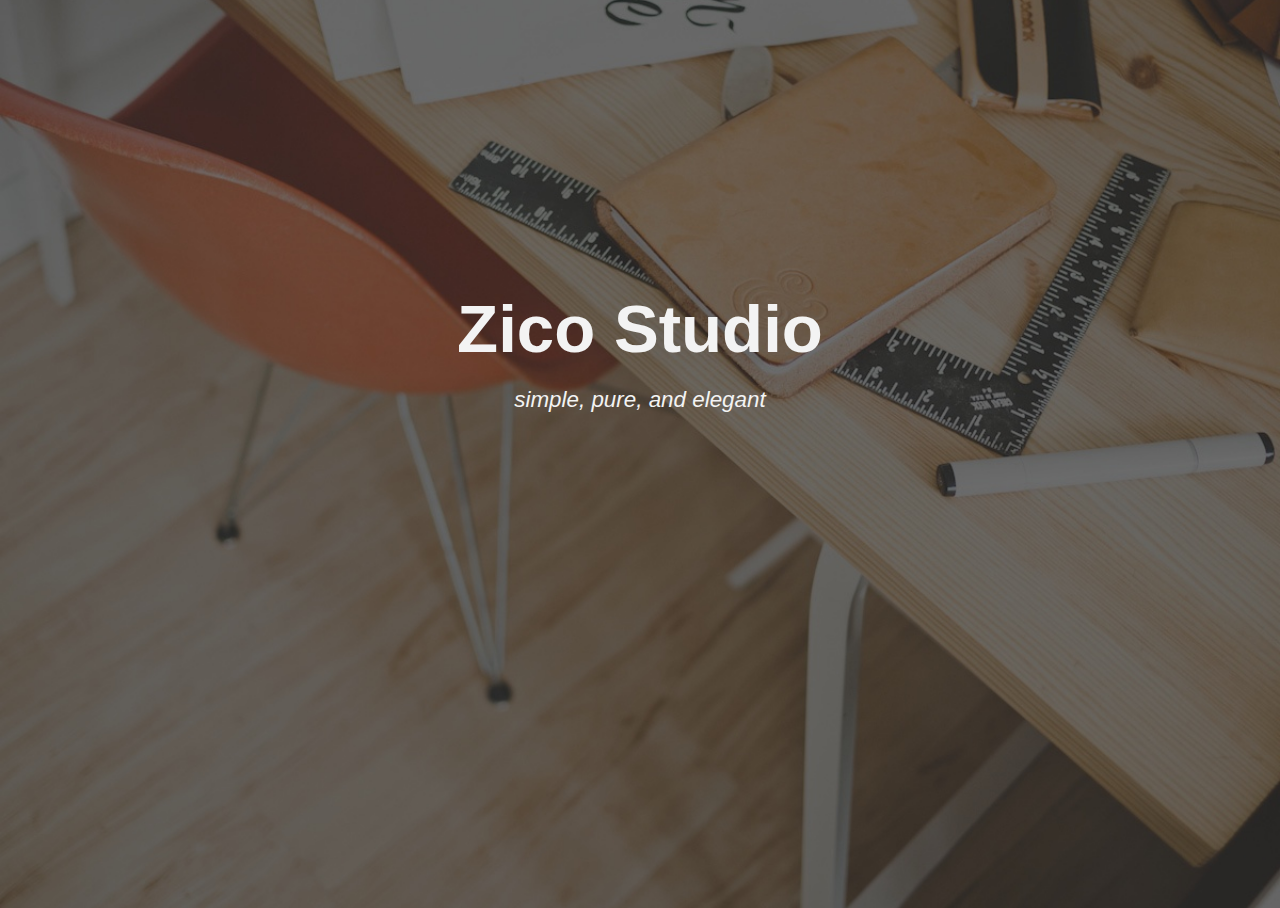
<file: index.html>
<!DOCTYPE html>
<html>
<head>
  <meta charset="utf-8"/>
  <meta name="viewport" content="width=device-width; initial-scale=0.5; maximum-scale=0.5; user-scalable=0;">
  <link rel="Shortcut Icon" type="image/x-icon" href="./fav.png"/>
  <title>Zico Studio</title>
  <style>
  
    html {
      background: url(./zico-bg.jpg) no-repeat center center fixed; 
      -webkit-background-size: cover;
      -moz-background-size: cover;
      -o-background-size: cover;
      background-size: cover;
      height: 100%;
      overflow: hidden;
    }
    body {
      height: 100%;
      overflow: auto;
      font-family: "Open Sans", "Helvetica Neue", Helvetica, Arial, sans-serif
    }

    #container {
      position: absolute;
      width: 98%;
      top: 30%;
      left: 1%;
    }

    #main {
      /*margin-top: 45%;*/
    }

    #main p {
      text-align: center;
      font-size: 1.4em;
      color: #f3f3f3;
      font-style: italic;
      margin: 0px;
      font-weight: 100;
    }

    #main h2 {
      font-size: 4.2em;
      text-align: center;
      color: #f3f3f3;
      margin: 20px;
    }

    @media screen and (max-width:515px){
      #main h2 {font-size: 3.6em; }
      #main p {font-size: 1.4em; }
    }

  </style>
  
  <script>(function(i,s,o,g,r,a,m){i["DaoVoiceObject"]=r;i[r]=i[r]||function(){(i[r].q=i[r].q||[]).push(arguments)},i[r].l=1*new Date();a=s.createElement(o),m=s.getElementsByTagName(o)[0];a.async=1;a.src=g;a.charset="utf-8";m.parentNode.insertBefore(a,m)})(window,document,"script",('https:' == document.location.protocol ? 'https:' : 'http:') + "//widget.daovoice.io/widget/38a499ac.js","daovoice")</script>
  
</head>
<body>
  <div id="container">
    <div id="main">
      <h2>Zico Studio</h2>
      <p>simple, pure, and elegant</p>
    </div>
  </div>
  <script>
    daovoice('init', {
      app_id: "38a499ac"
    });
    daovoice('update');
  </script>
  
</body>
</html>
</file>
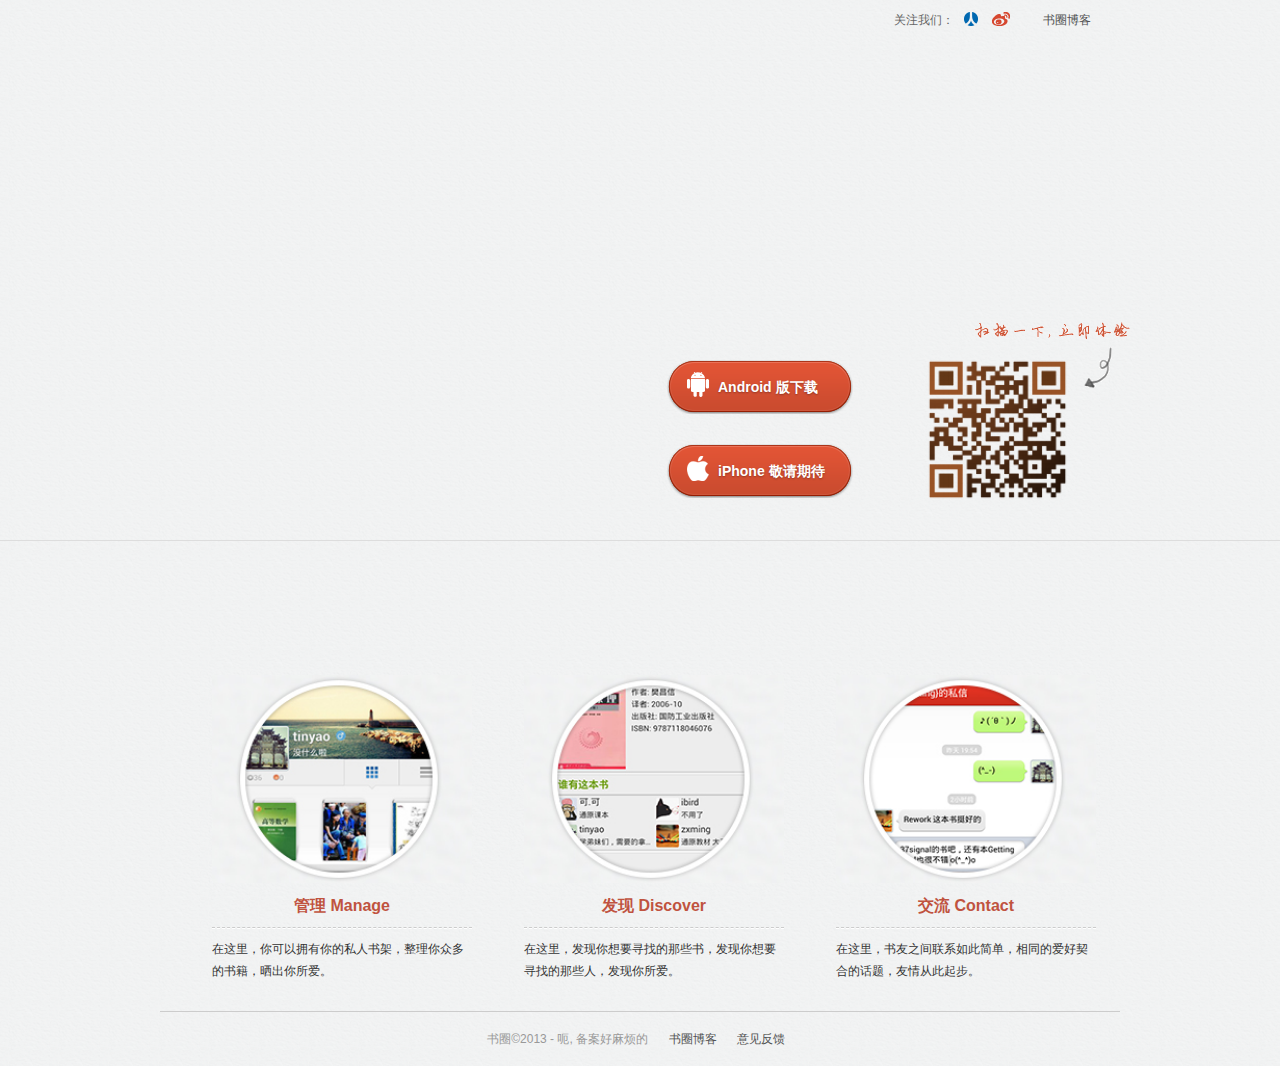
<file: bookcircle/index.htm>
<!DOCTYPE html>

<html>

  <head><meta http-equiv="Content-Type" content="text/html; charset=UTF-8">
    <title>书圈 - 发现 分享 你所爱</title>

    <meta name="mobile-agent" content="format=html5;url=#"> 
    <meta content="" name="description">
    <link rel="shortcut icon" type="image/x-icon" href="favicon.ico">
    <link rel="stylesheet" href="./css/min.index.css">

  </head>


  <body>

    <div id="hd">
      <div id="hd_con">
        <div id="hd_l"></div>
        <div id="hd_r">
          <h1 id="b_logo">BookCircle，书圈 —— 发现 分享 你所爱</h1>
          <div id="down">
            <a href="http://7xj05n.com1.z0.glb.clouddn.com/BookCircle.apk" class="android" onclick="_gaq.push ([&#39;_trackEvent&#39;, &#39;webdownload&#39;, &#39;home.androiddownload&#39;, &#39;home.androiddownload&#39;]);"><i></i>Android 版下载</a>

            <a class="ios" target=""><i></i>iPhone 敬请期待</a> 					
          </div>
        </div>
        <div class="qrcode"></div>
        <div class="tip"></div>

        <div id="follow_sns">
          <span>关注我们：</span> &nbsp;
          <a href="http://page.renren.com/601689267" class="rr" alt="人人网" title="人人网" target="_blank">人人网</a>&nbsp;&nbsp;
          <a href="http://weibo.com/bookcircle" class="wb" alt="新浪微博" title="新浪微博" target="_blank">新浪微博</a>
          <a href="http://blog.bookcircle.us" style="margin-left:30px" target="_blank">书圈博客</a>			
        </div>

      </div>
    </div>
    <ul id="bd">
      <li>
        <img src="./img/$1.jpg" data-pinit="registered">
        <h2>管理  Manage</h2>
        <p>在这里，你可以拥有你的私人书架，整理你众多的书籍，晒出你所爱。</p>
      </li>
      <li>
        <img src="./img/$2.jpg" data-pinit="registered">
        <h2>发现  Discover</h2>
        <p>在这里，发现你想要寻找的那些书，发现你想要寻找的那些人，发现你所爱。</p>
      </li>
      <li>
        <img src="./img/$3.jpg" data-pinit="registered">
        <h2>交流  Contact</h2>
        <p>在这里，书友之间联系如此简单，相同的爱好契合的话题，友情从此起步。</p>
      </li>
    </ul>

    <div id="ft">
      <p>书圈©2013 - 呃, 备案好麻烦的&nbsp;&nbsp;&nbsp;
        <a href="http://blog.bookcircle.us" alt="书圈博客" title="书圈博客" target="_blank">书圈博客</a>
        <a href="http://blog.bookcircle.us/#feedback" alt="意见反馈" title="意见反馈" target="_blank">意见反馈</a>
      </p>
    </div>

    <script>
      (function(i,s,o,g,r,a,m){i['GoogleAnalyticsObject']=r;i[r]=i[r]||function(){
        (i[r].q=i[r].q||[]).push(arguments)},i[r].l=1*new Date();a=s.createElement(o),
        m=s.getElementsByTagName(o)[0];a.async=1;a.src=g;m.parentNode.insertBefore(a,m)
      })(window,document,'script','//www.google-analytics.com/analytics.js','ga');

      ga('create', 'UA-33862304-4', 'bookcircle.us');
      ga('send', 'pageview');

    </script>

  </body>
</html>
</file>
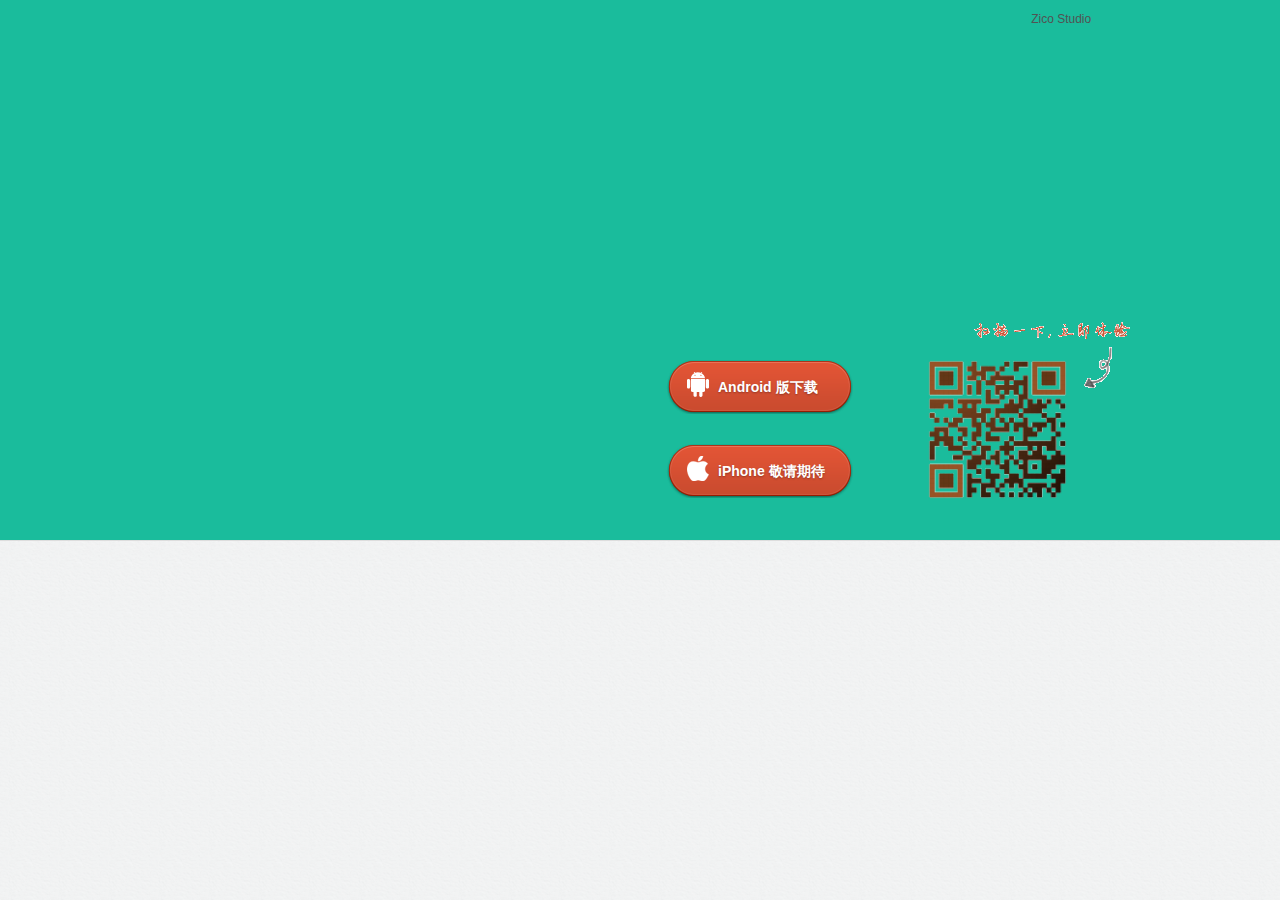
<file: template/index.htm>
<!DOCTYPE html>

<html>

  <head><meta http-equiv="Content-Type" content="text/html; charset=UTF-8">
    <title>书圈 - 发现 分享 你所爱</title>

    <meta name="mobile-agent" content="format=html5;url=#"> 
    <meta content="" name="description">
    <link rel="shortcut icon" type="image/x-icon" href="favicon.ico">
    <link rel="stylesheet" href="./css/min.index.css">

  </head>


  <body>
    <div id="hd">
      <div id="hd_con">
        <div id="hd_l"></div>
        <div id="hd_r">
          <h1 id="b_logo">BookCircle，书圈 —— 发现 分享 你所爱</h1>
          <div id="down">
            <a href="http://pan.baidu.com/s/18hc7c" class="android" onclick="_gaq.push ([&#39;_trackEvent&#39;, &#39;webdownload&#39;, &#39;home.androiddownload&#39;, &#39;home.androiddownload&#39;]);"><i></i>Android 版下载</a>

            <a class="ios" target=""><i></i>iPhone 敬请期待</a> 					
          </div>
        </div>
        <div class="qrcode"></div>
        <div class="tip"></div>

        <div id="follow_sns">
          <a href="http://blog.bookcircle.us" style="margin-left:30px" target="_blank">Zico Studio</a>			
        </div>

      </div>
    </div>
    

    <script>
      (function(i,s,o,g,r,a,m){i['GoogleAnalyticsObject']=r;i[r]=i[r]||function(){
        (i[r].q=i[r].q||[]).push(arguments)},i[r].l=1*new Date();a=s.createElement(o),
        m=s.getElementsByTagName(o)[0];a.async=1;a.src=g;m.parentNode.insertBefore(a,m)
      })(window,document,'script','//www.google-analytics.com/analytics.js','ga');

      ga('create', 'UA-33862304-4', 'bookcircle.us');
      ga('send', 'pageview');

    </script>

  </body>
</html>
</file>
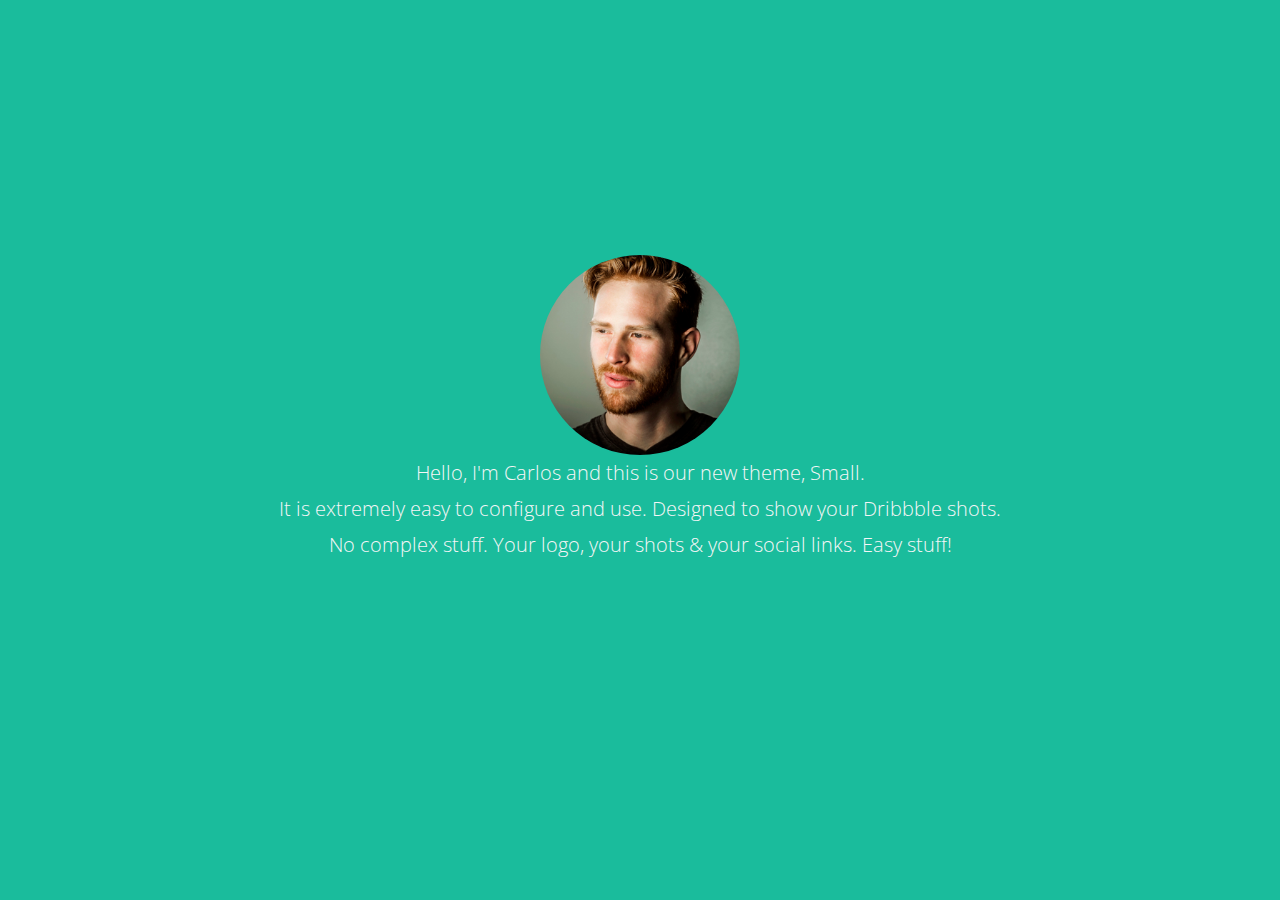
<file: wing/index.html>
<!DOCTYPE html>
<html lang="en">
  <head>
    <meta charset="utf-8">
    <meta http-equiv="X-UA-Compatible" content="IE=edge">
    <meta name="viewport" content="width=device-width, initial-scale=1.0">
    <meta name="description" content="">
    <meta name="author" content="">
    <link rel="shortcut icon" href="assets/ico/favicon.png">

    <title>Small - Free Bootstrap 3 Theme</title>

    <!-- Bootstrap core CSS -->
    <link href="assets/css/bootstrap.min.css" rel="stylesheet">

    <!-- Custom styles for this template -->
    <link href="assets/css/main.css" rel="stylesheet">
    <link href="assets/css/font-awesome.min.css" rel="stylesheet">

    <!-- HTML5 shim and Respond.js IE8 support of HTML5 elements and media queries -->
    <!--[if lt IE 9]>
      <script src="https://oss.maxcdn.com/libs/html5shiv/3.7.0/html5shiv.js"></script>
      <script src="https://oss.maxcdn.com/libs/respond.js/1.3.0/respond.min.js"></script>
    <![endif]-->
  </head>

  <body>

	<section id="hero">
			<div style="background: url(http://pic.yupoo.com/bookcircle_v/D3RsQYPt/11O6Hc.png) no-repeat center; float: left; width: 480px; height: 610px; padding: 10px 0;">
			</div>
			<div class="hero-block">
				<img class="img-circle" src="assets/img/logo.png" width="200" height="200" class="mb-7 hero-image">
				<p>Hello, I'm Carlos and this is our new theme, Small.<br/>
				It is extremely easy to configure and use. Designed to show your Dribbble shots.<br/>
				No complex stuff. Your logo, your shots & your social links. Easy stuff!</p>
			</div>
	</section>
	

    <!-- Bootstrap core JavaScript
    ================================================== -->
    <!-- Placed at the end of the document so the pages load faster -->
    <script src="https://code.jquery.com/jquery-1.10.2.min.js"></script>
    <script src="assets/js/bootstrap.min.js"></script>
    <script src="assets/js/jribbble.js"></script>
    <script src="assets/js/site-ck.js"></script>

  </body>
</html>
</file>
<file: bookcircle/css/min.index.css>
div,p,dl,dd,a,b,u,h1,li,h2,em,input,textarea,button,select,form,section,label,span,td,li,nav,footer,body,ul,i{-webkit-tap-highlight-color:rgba(0,0,0,0);word-wrap:break-word;word-break:break-all;margin:0;padding:0;border:0;list-style:none;outline:0}body,td,input,textarea,option,select,button{-webkit-text-size-adjust:none;font-family:Arial;color:#666}

body{overflow-x:hidden;font-family:'Microsoft Yahei',Arial}

.fl{float:left}

.fr{float:right}

.cf:after{visibility:hidden;display:block;font-size:0;content:" ";clear:both;height:0}*html .cf{height:1%}li{list-style:none}a,a:link,a:visited{color:#525353;text-decoration:none}

a:hover{color:#000}

h1{text-indent:-9999em}

body{background:#fff url(../img/bd_bg.png) repeat}::selection{background-color:#c0533f;color:#fff}

#follow_sns{position:absolute}

#follow_sns a.rr,#follow_sns a.wb{padding:0;display:inline-block;text-indent:-999em;width:18px;height:18px;vertical-align:middle;background-image:url(../img/icons.png)}

#follow_sns a.rr{background-position:0 -60px}

#follow_sns a.rr:hover{background-position:0 -90px}

#follow_sns a.wb{background-position:0 -120px}

#follow_sns a.wb:hover{background-position:0 -150px}

#ft{height:54px;border-top:1px #ccc solid;clear:both;color:#999;margin-top:54px}

#ft p{text-align:center;line-height:54px}

#ft span{padding-left:40px}#ft a{padding:0 8px}

#ft a:hover{color:#c0533f}

.red_button,.follow_button,.comment_button{display:block;margin-top:10px;cursor:pointer;-webkit-border-radius:30px;-moz-border-radius:30px;border-radius:30px;color:#fff;font-weight:bold;border:1px solid #c8543b;background:#cd3d1d;background:-webkit-linear-gradient(top,#d95c41,#cd3d1d);background:-moz-linear-gradient(top,#d95c41,#cd3d1d);background:-o-linear-gradient(top,#d95c41,#cd3d1d);background:linear-gradient(to bottom,#d95c41,#cd3d1d);padding:10px 24px;font-size:13px;text-shadow:0 1px 2px rgba(0,0,0,.3);-webkit-box-shadow:inset 0 0 2px #fff;-moz-box-shadow:inset 0 0 2px #fff;box-shadow:inset 0 0 2px #fff}

.m #mobile_top{display:block;padding:8px 12px;height:100px;background:#fff;position:relative;z-index:500}.m #mobile_top .down{margin:0 auto}

.m #mobile_top .red_button{padding:10px 16px 10px 34px;margin:0;text-shadow:0 1px 0 rgba(0,0,0,.2);color:#fff;position:relative}

.m #mobile_top .red_button i{display:inline-block;width:30px;height:30px;position:absolute;left:10px;top:6px;background:url(../img/mobile/mobile_icons@2x.png) no-repeat;background-size:100%}

.m #mobile_top .red_button.ios{float:left}

.m #mobile_top .red_button.android{float:right}

.m #mobile_top .red_button.android i{background-position:0 -25px;top:2px}

.m #mobile_top b{background:url(../img/mobile/mobile_logo@2x.png) center no-repeat;display:block;width:284px;height:36px;background-size:100%;margin:10px auto}

body{font-size:12px}

#hd_con,#bd,#ft{width:960px;margin:0 auto;position:relative}

#hd{height:540px;background:url(http://pic.yupoo.com/bookcircle_v/CLjzSfyc/WflMb.jpg) center no-repeat;background-size:cover;border-bottom:#DDD 1px solid}

#hd_con{height:100%;padding-top:40px}

#hd_l{float:left;width:480px;height:610px;background:url(http://pic.yupoo.com/bookcircle_v/D3RsQYPt/11O6Hc.png) no-repeat center;padding:10px 0}#hd_r{float:right;width:454px;padding:110px 0 9px 0;margin-left:20px}

#hd .qrcode{width:145px;height:145px;background-image:url(../img/qrcode.png);position:absolute;right:50px;bottom:78px}

#hd .tip{height:66px;width:156px;background:url(../img/index/tip.png) center no-repeat;position:absolute;right:-10px;bottom:192px}

#follow_sns{top:1em;right:2.4em}

#follow_sns a:hover{color:#c0533f}

#b_logo{display:block;text-indent:-999em;width:307px;height:126px;margin-bottom:84px;background:url(http://pic.yupoo.com/bookcircle_v/CLo0gz3u/N8FGV.png)}

#down a{display:block;height:54px;width:187px;text-decoration:none;text-indent:52px;line-height:55px;color:#fff;font-size:14px;font-weight:600;background-position:0 -670px;position:relative;margin-top:30px;background:url(../img/download_bg.png) no-repeat;text-shadow:0 1px 2px rgba(0,0,0,.3)}

#down a:hover,#down a:active{background-position:0 -55px}

#down a i{display:inline-block;width:24px;height:26px;position:absolute;top:12px;left:20px;background:url(../img/icons.png) no-repeat}

#down a.android i{background-position:0 -30px}

#bd{padding-top:134px;height:336px}

#bd li{width:260px;height:294px;float:left;margin-left:52px;_display:inline}

#bd img{width:260px;margin:0 auto}

#bd h2{font-size:16px;color:#c0533f;font-weight:600;padding-bottom:10px;border-bottom:1px #ccc dashed;text-align:center;
margin-top:10px;}

#bd p{padding-top:10px;line-height:1.8em;color:#333;border-top:1px #fff dashed}
</file>
<file: template/css/min.index.css>
div,p,dl,dd,a,b,u,h1,li,h2,em,input,textarea,button,select,form,section,label,span,td,li,nav,footer,body,ul,i{-webkit-tap-highlight-color:rgba(0,0,0,0);word-wrap:break-word;word-break:break-all;margin:0;padding:0;border:0;list-style:none;outline:0}body,td,input,textarea,option,select,button{-webkit-text-size-adjust:none;font-family:Arial;color:#666}

body{overflow-x:hidden;font-family:'Microsoft Yahei',Arial}

.fl{float:left}

.fr{float:right}

.cf:after{visibility:hidden;display:block;font-size:0;content:" ";clear:both;height:0}*html .cf{height:1%}li{list-style:none}a,a:link,a:visited{color:#525353;text-decoration:none}

a:hover{color:#000}

h1{text-indent:-9999em}

body{background:#fff url(../img/bd_bg.png) repeat}::selection{background-color:#c0533f;color:#fff}

#follow_sns{position:absolute}

#follow_sns a.rr,#follow_sns a.wb{padding:0;display:inline-block;text-indent:-999em;width:18px;height:18px;vertical-align:middle;background-image:url(../img/icons.png)}

#follow_sns a.rr{background-position:0 -60px}

#follow_sns a.rr:hover{background-position:0 -90px}

#follow_sns a.wb{background-position:0 -120px}

#follow_sns a.wb:hover{background-position:0 -150px}

#ft{height:54px;border-top:1px #ccc solid;clear:both;color:#999;margin-top:54px}

#ft p{text-align:center;line-height:54px}

#ft span{padding-left:40px}#ft a{padding:0 8px}

#ft a:hover{color:#c0533f}

.red_button,.follow_button,.comment_button{display:block;margin-top:10px;cursor:pointer;-webkit-border-radius:30px;-moz-border-radius:30px;border-radius:30px;color:#fff;font-weight:bold;border:1px solid #c8543b;background:#cd3d1d;background:-webkit-linear-gradient(top,#d95c41,#cd3d1d);background:-moz-linear-gradient(top,#d95c41,#cd3d1d);background:-o-linear-gradient(top,#d95c41,#cd3d1d);background:linear-gradient(to bottom,#d95c41,#cd3d1d);padding:10px 24px;font-size:13px;text-shadow:0 1px 2px rgba(0,0,0,.3);-webkit-box-shadow:inset 0 0 2px #fff;-moz-box-shadow:inset 0 0 2px #fff;box-shadow:inset 0 0 2px #fff}

.m #mobile_top{display:block;padding:8px 12px;height:100px;background:#fff;position:relative;z-index:500}.m #mobile_top .down{margin:0 auto}

.m #mobile_top .red_button{padding:10px 16px 10px 34px;margin:0;text-shadow:0 1px 0 rgba(0,0,0,.2);color:#fff;position:relative}

.m #mobile_top .red_button i{display:inline-block;width:30px;height:30px;position:absolute;left:10px;top:6px;background:url(../img/mobile/mobile_icons@2x.png) no-repeat;background-size:100%}

.m #mobile_top .red_button.ios{float:left}

.m #mobile_top .red_button.android{float:right}

.m #mobile_top .red_button.android i{background-position:0 -25px;top:2px}

.m #mobile_top b{background:url(../img/mobile/mobile_logo@2x.png) center no-repeat;display:block;width:284px;height:36px;background-size:100%;margin:10px auto}

body{font-size:12px}

#hd_con,#bd,#ft{width:960px;margin:0 auto;position:relative}

#hd{height:540px;background: #1abc9c ;background-size:cover;border-bottom:#DDD 1px solid}

#hd_con{height:100%;padding-top:40px}

#hd_l{float:left;width:480px;height:610px;background:url(http://pic.yupoo.com/bookcircle_v/D3RsQYPt/11O6Hc.png) no-repeat center;padding:10px 0}#hd_r{float:right;width:454px;padding:110px 0 9px 0;margin-left:20px}

#hd .qrcode{width:145px;height:145px;background-image:url(../img/qrcode.png);position:absolute;right:50px;bottom:78px}

#hd .tip{height:66px;width:156px;background:url(../img/index/tip.png) center no-repeat;position:absolute;right:-10px;bottom:192px}

#follow_sns{top:1em;right:2.4em}

#follow_sns a:hover{color:#c0533f}

#b_logo{display:block;text-indent:-999em;width:307px;height:126px;margin-bottom:84px;background:url(http://pic.yupoo.com/bookcircle_v/CLo0gz3u/N8FGV.png)}

#down a{display:block;height:54px;width:187px;text-decoration:none;text-indent:52px;line-height:55px;color:#fff;font-size:14px;font-weight:600;background-position:0 -670px;position:relative;margin-top:30px;background:url(../img/download_bg.png) no-repeat;text-shadow:0 1px 2px rgba(0,0,0,.3)}

#down a:hover,#down a:active{background-position:0 -55px}

#down a i{display:inline-block;width:24px;height:26px;position:absolute;top:12px;left:20px;background:url(../img/icons.png) no-repeat}

#down a.android i{background-position:0 -30px}

#bd{padding-top:134px;height:336px}

#bd li{width:260px;height:294px;float:left;margin-left:52px;_display:inline}

#bd img{width:260px;margin:0 auto}

#bd h2{font-size:16px;color:#c0533f;font-weight:600;padding-bottom:10px;border-bottom:1px #ccc dashed;text-align:center;
margin-top:10px;}

#bd p{padding-top:10px;line-height:1.8em;color:#333;border-top:1px #fff dashed}
</file>
<file: wing/assets/css/main.css>
/*
 * Author: Carlos Alvarez
 * URL: http://alvarez.is
 *
 * Project Name: Small - Free Bootstrap 3 Theme
 * Version: 1.0
 * URL: http://blacktie.co
 */
 
/* FONTS */
@import url(http://fonts.googleapis.com/css?family=Open+Sans:400italic,700italic,800italic,400,700,800);

body {
  font-family: 'Open Sans', sans-serif;
  background: #f5f6f7;
  color: #f5f6f7;
  font-size: 20px;
  line-height: 36px;
  text-align: center;
  font-weight: 300; }


nav ul {
  list-style: none; }

blockquote, q {
  quotes: none; }

blockquote:before, blockquote:after, q:before, q:after {
  content: none; }


hr {
  display: block;
  height: 1px;
  border: 0;
  border-top: 1px solid #ccc;
  margin: 1em 0;
  padding: 0; }

  
  /* =========================

		GENERAL STYLES 

   =========================*/
*, *:before, *:after {
  -moz-box-sizing: border-box;
  -webkit-box-sizing: border-box;
  box-sizing: border-box;
  border: none; }

a:link,
a:visited,
a:active {
  font-weight: 600;
  color: #f5f6f7;
  text-decoration: none; }
  a:link:hover,
  a:visited:hover,
  a:active:hover {
    color: #e1e1e1;
    -webkit-transition: color 1s;
    -moz-transition: color 1s;
    -ms-transition: color 1s;
    -o-transition: color 1s;
    transition: color 1s; }


.nav {
  position: fixed;
  width: 30px;
  height: 84px;
  z-index: 100;
  right: 0;
  top: 50%;
  margin-top: -42px; }
  .nav a {
    text-indent: -9999px;
    display: block;
    width: 14px;
    height: 14px;
    background: rgba(245, 246, 247, 0.4);
    -webkit-border-radius: 7px;
    -moz-border-radius: 7px;
    border-radius: 7px;
    margin-bottom: 20px;
    -webkit-transition: background 0.5s;
    -moz-transition: background 0.5s;
    -ms-transition: background 0.5s;
    -o-transition: background 0.5s;
    transition: background 0.5s; }
    .nav a:hover {
      background: #f5f6f7;
      -webkit-transition: background 1s;
      -moz-transition: background 1s;
      -ms-transition: background 1s;
      -o-transition: background 1s;
      transition: background 1s; }

.mb-7 {
  margin-bottom: 70px; }
  
.centered {
	text-align: center;
}

/* =========================

		SECTION STYLES 

   =========================*/
#hero,
#work,
#networks {
  position: relative; }

.hero-block,
.footer-block {
  height: 390px;
  width: 100%;
  position: absolute;
  top: 50%;
  margin-top: -195px; }

.hero-image {
  width: auto;
  height: auto; }

.footer-block {
  height: 180px;
  margin-top: -90px; }

#hero {
  background: #1abc9c; }

#work {
  background: #3498db; }

#networks {
  background: #474e5d; }

.down-arrow {
  position: absolute;
  bottom: 70px;
  left: 50%;
  margin-left: -12px;
  width: 25px;
  height: 14px;
  background: url("../img/arrow.png") no-repeat; }

/* =========================

			WORK 

   =========================*/

#work .showcase {
  width: 100%;
  padding: 0px;
  
   }

.showcase-tiles {
  padding-top: 0px;
  margin-top: 0px;
  display: table-row; }

.showcase-info {
  display: table-row; }

.showcase-info {
  text-align: center; }

/* =========================

		DRIBBBLE FEED 

   =========================*/
.d-hover {
  display: none;
  position: absolute;
  top: 0;
  right: 0;
  left: 0;
  bottom: 0;
  text-align: center;
  padding-top: 25%;
  line-height: 20px;
  background: rgba(231, 76, 60, 0.9); }
  .d-hover p {
    display: block !important;
    z-index: 500;
    margin-top: 25px;
    font-size: 14px;
    font-style: italic;
    font-weight: 300; }

ul.slides {
  line-height: 0px;
  padding: 0px; }
  
ul.slides li {
display: inline-block;
width: 25%; }

  
ul.slides li a {
  display: block;
  width: 100%;
  height: 100%;
  position: relative; }

ul.slides li a:hover .d-hover {
  display: block; }
	    
ul.slides li a img {
	width: 100%; }

ul.slides li a p {
	display: none; }

ul, menu, dir {
	display: block;
	list-style-type: disc;
	-webkit-margin-before: 0px;
	-webkit-margin-after: 0px;
	-webkit-margin-start: 0px;
	-webkit-margin-end: 0px;
	-webkit-padding-start: 0px;
}

@media only screen and (max-width: 1000px) {
      ul.slides li {
        width: 33%; } }
    @media only screen and (max-width: 767px) {
      ul.slides li {
        width: 50%; } }
    ul.slides li a {
      display: block;
      width: 100%;
      height: 100%;
      position: relative; }
      ul.slides li a:hover .d-hover {
        display: block; }
      ul.slides li a img {
        width: 100%; }
      ul.slides li a p {
        display: none; }
/* =========================

			FOOTER 

   =========================*/
#networks {
	width: 100%;
	height: 100%;
	padding-top: 200px;
}

#networks i {
	font-size: 60px;
	color: white;
	padding: 18px;
}

#networks .dribbble:hover {
	color: #ed6297;
}

#networks .facebook:hover {
	color: #3b5998;
}

#networks .twitter:hover {
	color: #2094CA;
}

#networks .mail:hover {
	color: #f39c12;
}
</file>
